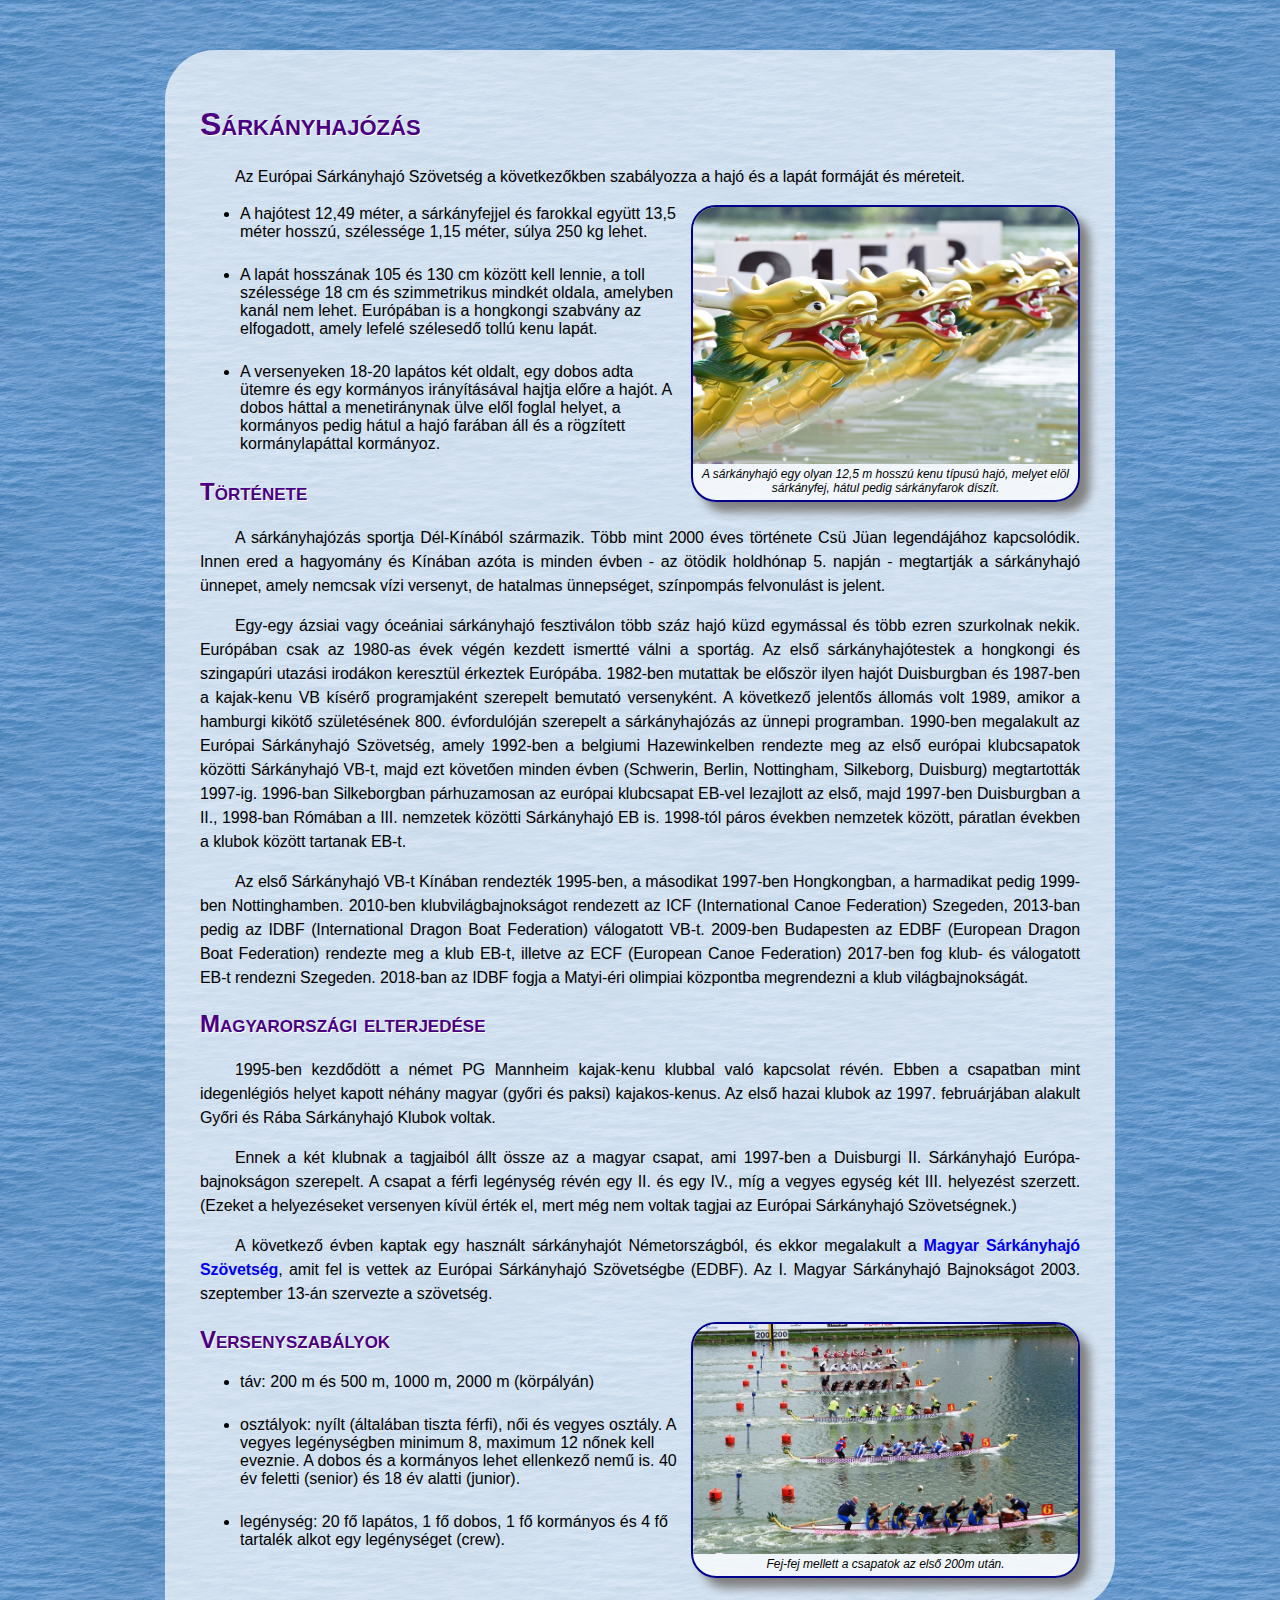
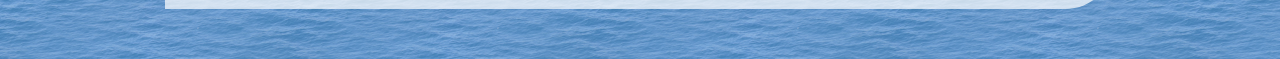
<file: Ismétlés/Webfejlesztés/Sárkányhajó (2019_maj)/Forrasok/sarkanyhajo.html>
<!DOCTYPE html>
<html lang="hu">
<head>
    <meta charset="UTF-8">
    <meta http-equiv="X-UA-Compatible" content="IE=edge">
    <meta name="viewport" content="width=device-width, initial-scale=1.0">
    <title>Sárkányhajózás</title>
    <link rel="stylesheet" href="sarkany.css">
</head>
<body>
    <div id="leiras">
        <h1>Sárkányhajózás</h1>

<p>Az Európai Sárkányhajó Szövetség a következőkben szabályozza a hajó és a lapát formáját és méreteit.</p>
<div class="kepkeret">
    <img src="hajoorr.jpg" alt="Sárkányfej a hajón" title="Sárkányfej a hajón">
    A sárkányhajó egy olyan 12,5 m hosszú kenu típusú hajó, melyet elöl sárkányfej, hátul pedig sárkányfarok díszít.
</div>

<ul>
    <li>A hajótest 12,49 méter, a sárkányfejjel és farokkal együtt 13,5 méter hosszú, szélessége 1,15 méter, súlya 250 kg lehet.</li>
    <li>A lapát hosszának 105 és 130 cm között kell lennie, a toll szélessége 18 cm és szimmetrikus mindkét oldala, amelyben kanál nem lehet. Európában is a hongkongi szabvány az elfogadott, amely lefelé szélesedő tollú kenu lapát.</li>
    <li>A versenyeken 18-20 lapátos két oldalt, egy dobos adta ütemre és egy kormányos irányításával hajtja előre a hajót. A dobos háttal a menetiránynak ülve elől foglal helyet, a kormányos pedig hátul a hajó farában áll és a rögzített kormánylapáttal kormányoz.</li>
</ul>

<h2>Története</h2>

<p>A sárkányhajózás sportja Dél-Kínából származik. Több mint 2000 éves története Csü Jüan legendájához kapcsolódik. Innen ered a hagyomány és Kínában azóta is minden évben - az ötödik holdhónap 5. napján - megtartják a sárkányhajó ünnepet, amely nemcsak vízi versenyt, de hatalmas ünnepséget, színpompás felvonulást is jelent.</p>

<p>Egy-egy ázsiai vagy óceániai sárkányhajó fesztiválon több száz hajó küzd egymással és több ezren szurkolnak nekik. Európában csak az 1980-as évek végén kezdett ismertté válni a sportág. Az első sárkányhajótestek a hongkongi és szingapúri utazási irodákon keresztül érkeztek Európába. 1982-ben mutattak be először ilyen hajót Duisburgban és 1987-ben a kajak-kenu VB kísérő programjaként szerepelt bemutató versenyként. A következő jelentős állomás volt 1989, amikor a hamburgi kikötő születésének 800. évfordulóján szerepelt a sárkányhajózás az ünnepi programban. 1990-ben megalakult az Európai Sárkányhajó Szövetség, amely 1992-ben a belgiumi Hazewinkelben rendezte meg az első európai klubcsapatok közötti Sárkányhajó VB-t, majd ezt követően minden évben (Schwerin, Berlin, Nottingham, Silkeborg, Duisburg) megtartották 1997-ig. 1996-ban Silkeborgban párhuzamosan az európai klubcsapat EB-vel lezajlott az első, majd 1997-ben Duisburgban a II., 1998-ban Rómában a III. nemzetek közötti Sárkányhajó EB is. 1998-tól páros években nemzetek között, páratlan években a klubok között tartanak EB-t.</p>

<p>Az első Sárkányhajó VB-t Kínában rendezték 1995-ben, a másodikat 1997-ben Hongkongban, a harmadikat pedig 1999-ben Nottinghamben. 2010-ben klubvilágbajnokságot rendezett az ICF (International Canoe Federation) Szegeden, 2013-ban pedig az IDBF (International Dragon Boat Federation) válogatott VB-t. 2009-ben Budapesten az EDBF (European Dragon Boat Federation) rendezte meg a klub EB-t, illetve az ECF (European Canoe Federation) 2017-ben fog klub- és válogatott EB-t rendezni Szegeden. 2018-ban az IDBF fogja a Matyi-éri olimpiai központba megrendezni a klub világbajnokságát.</p>
<h2>Magyarországi elterjedése</h2>

<p>1995-ben kezdődött a német PG Mannheim kajak-kenu klubbal való kapcsolat révén. Ebben a csapatban mint idegenlégiós helyet kapott néhány magyar (győri és paksi) kajakos-kenus. Az első hazai klubok az 1997. februárjában alakult Győri és Rába Sárkányhajó Klubok voltak.</p>

<p>Ennek a két klubnak a tagjaiból állt össze az a magyar csapat, ami 1997-ben a Duisburgi II. Sárkányhajó Európa-bajnokságon szerepelt. A csapat a férfi legénység révén egy II. és egy IV., míg a vegyes egység két III. helyezést szerzett. (Ezeket a helyezéseket versenyen kívül érték el, mert még nem voltak tagjai az Európai Sárkányhajó Szövetségnek.)</p>

<p>A következő évben kaptak egy használt sárkányhajót Németországból, és ekkor megalakult a <a href="https://www.sarkanyhajozas.hu" target="_blank">Magyar Sárkányhajó Szövetség</a>, amit fel is vettek az Európai Sárkányhajó Szövetségbe (EDBF). Az I. Magyar Sárkányhajó Bajnokságot 2003. szeptember 13-án szervezte a szövetség.</p>

<div class="kepkeret">
    <img src="verseny.jpg" alt="Rajt utáni pillanatok" title="Rajt utáni pillanatok">
    Fej-fej mellett a csapatok az első 200m után.
</div>

<h2>Versenyszabályok</h2>

<ul>
    <li>táv: 200 m és 500 m, 1000 m, 2000 m (körpályán)</li>
    <li>osztályok: nyílt (általában tiszta férfi), női és vegyes osztály. A vegyes legénységben minimum 8, maximum 12 nőnek kell eveznie. A dobos és a kormányos lehet ellenkező nemű is. 40 év feletti (senior) és 18 év alatti (junior).</li>
    <li>legénység: 20 fő lapátos, 1 fő dobos, 1 fő kormányos és 4 fő tartalék alkot egy legénységet (crew).</li>
</ul>
    </div>
</body>
</html>
</file>
<file: Ismétlés/Webfejlesztés/Sárkányhajó (2019_maj)/Forrasok/sarkany.css>
body{
    font-family: sans-serif;
	background-image: url('viztukor.png');
}

#leiras{
	background-image: url('fatyol.png');
	width: 880px;
	margin: auto;
	margin-top: 50px;
	margin-bottom: 50px;
	border-top-left-radius: 50px;
	border-bottom-right-radius: 50px;
  padding: 35px;
}

h1, h2{
	color: indigo;
	font-variant: small-caps;
	text-shadow: 1px 1px white;
}

p{
  text-indent: 35px;
  text-align: justify;
  letter-spacing: -0.1px;
  line-height: 150%;
}

.kepkeret {
  width: 375px;
  float: right;
  text-align: center;
  font-size: 75%;
  padding: 0px 5px 5px;
  margin-left: 10px;
  background-image: url('fatyol.png');
  border-radius: 25px;
  overflow: hidden;
  box-shadow: 10px 10px 10px gray;
  border: solid 2px darkblue;
  font-style: italic;  
}

.kepkeret img{
	width: 385px;
  position: relative;
  left: -5px;
}


a{
  text-decoration: none;
  font-weight: bold;
}

li {
  margin-bottom: 25px;
}
</file>
